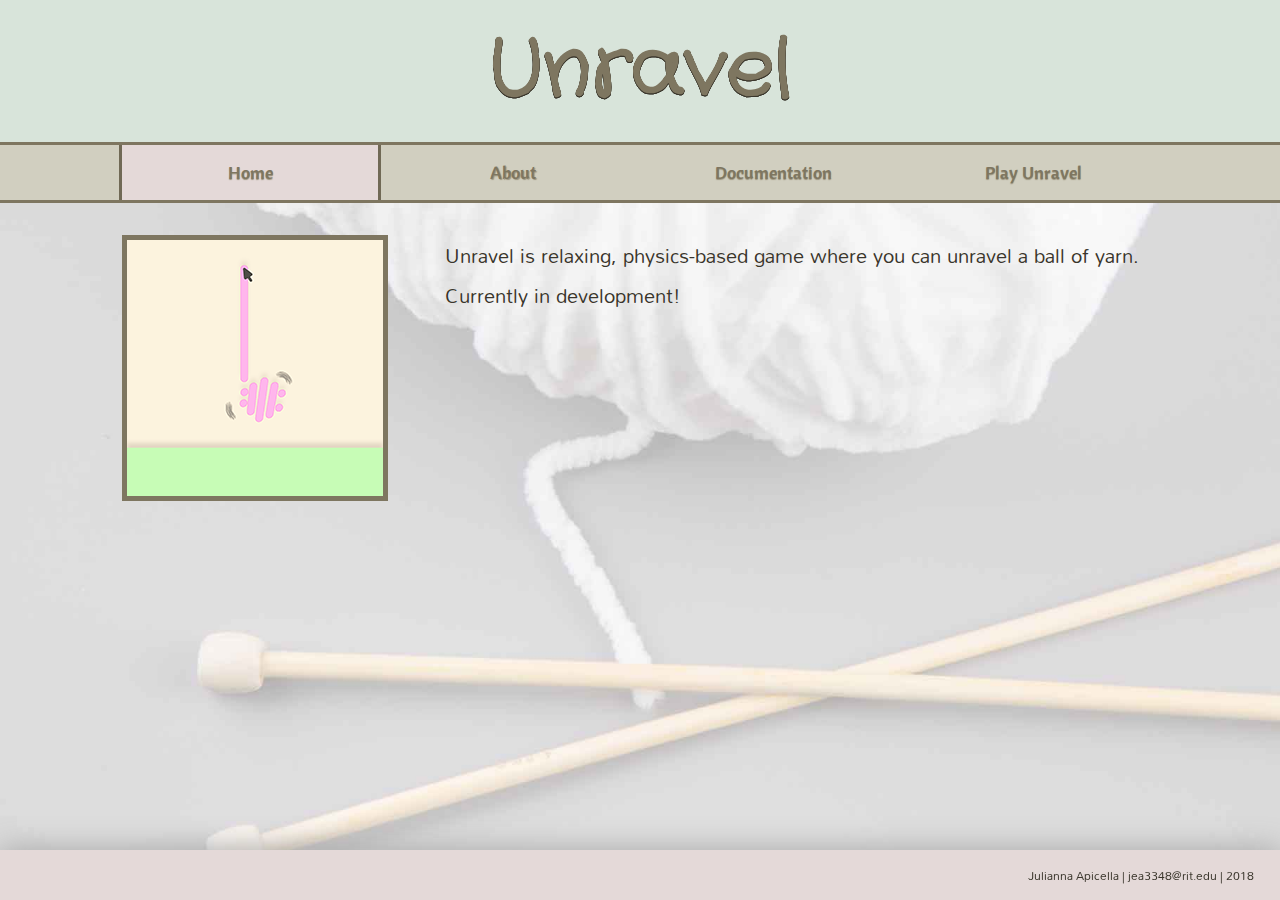
<file: unravel/index.html>
<!doctype html>
<html>
<head>
	<meta charset="utf-8">
	<title>Unravel</title>
	<link rel="stylesheet" type="text/css" href="css/styles.css">
	<link href="https://fonts.googleapis.com/css?family=Cantora+One" rel="stylesheet">
	<link href="https://fonts.googleapis.com/css?family=Mandali" rel="stylesheet">
	<meta name="viewport" content="width=device-width,initial-scale=1.0">
</head>

<!--This is the front page of the website. This page grabs the users's attention and grants a brief overview of the game.-->
	
<body>
	
<header id="main-header"><h1>Unravel</h1></header>

<nav>
	<ul>
		<li id="current"><a href="index.html">Home</a></li>
		<li><a href="proposal.html">About</a></li>
		<li><a href="documentation.html">Documentation</a></li>
		<li><a href="project.html">Play Unravel</a></li>
	</ul>
</nav>
	
<section class="main">
	<img id="main-image" src="media/unravel2small.png" width="256" height="256" alt="Gameplay Screenshot"/> 
	<p>Unravel is relaxing, physics-based game where you can unravel a ball of yarn.</p>
	<p>Currently in development!</p>
</section>
	
<footer>
	<p>Julianna Apicella &vert; jea3348@rit.edu &vert; 2018</p>
</footer>
	
</body>
</html>
</file>
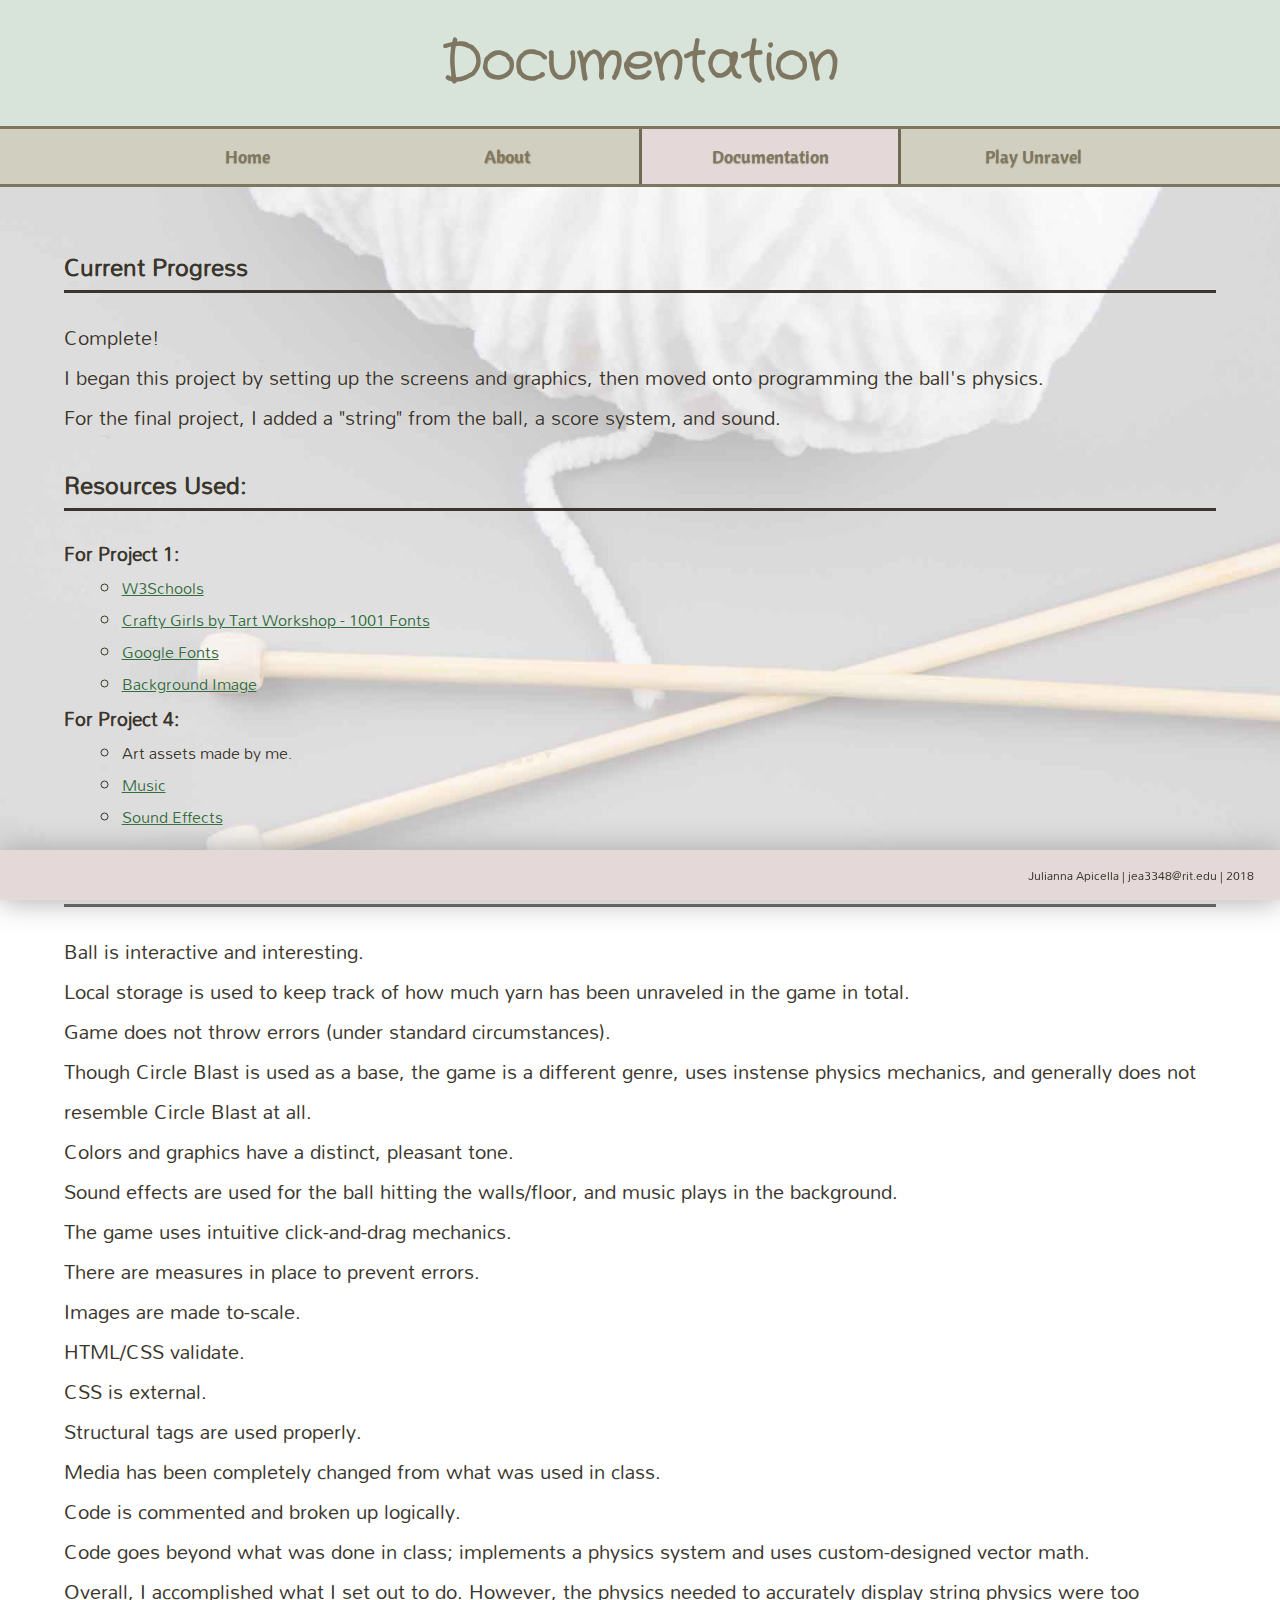
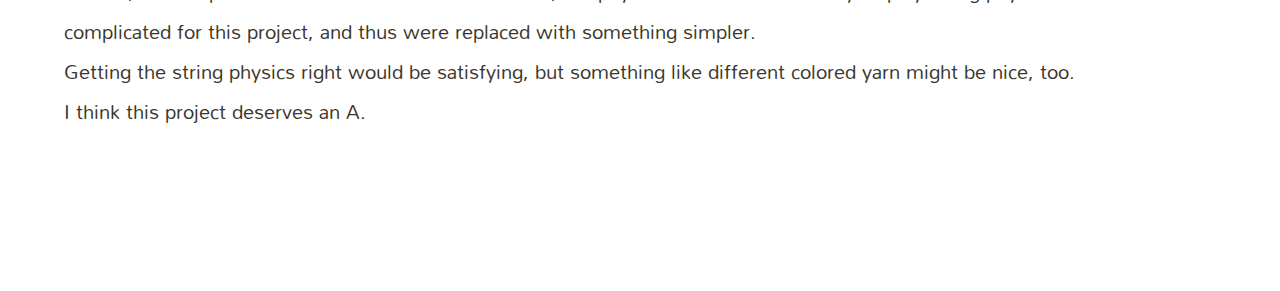
<file: unravel/documentation.html>
<!doctype html>
<html>
<head>
	<meta charset="utf-8">
	<title>Unravel - Documentation</title>
	<link rel="stylesheet" type="text/css" href="css/styles.css">
	<link href="https://fonts.googleapis.com/css?family=Cantora+One" rel="stylesheet">
	<link href="https://fonts.googleapis.com/css?family=Mandali" rel="stylesheet">
	<meta name="viewport" content="width=device-width,initial-scale=1.0">
</head>

<!--This page details my current progress and resources used.-->
	
<body>
	
<header><h1>Documentation</h1></header>
	
<nav>
	<ul>
		<li><a href="index.html">Home</a></li>
		<li><a href="proposal.html">About</a></li>
		<li id="current"><a href="documentation.html">Documentation</a></li>
		<li><a href="project.html">Play Unravel</a></li>
	</ul>
</nav>
	
<section class="documentation">
	<h2>Current Progress</h2>
	<p>Complete!</p>
	<p>I began this project by setting up the screens and graphics, then moved onto programming the ball's physics.</p>
	<p>For the final project, I added a "string" from the ball, a score system, and sound.</p>
	
	<h2>Resources Used:</h2>
	<h3>For Project 1:</h3>
	<ul>
		<li><a href="https://www.w3schools.com">W3Schools</a></li>
		<li><a href="https://www.1001fonts.com/crafty-girls-font.html">Crafty Girls by Tart Workshop - 1001 Fonts</a></li>
		<li><a href="https://fonts.google.com/">Google Fonts</a></li>
		<li><a href="https://www.publicdomainpictures.net/en/view-image.php?image=165350&picture=knitting">Background Image</a></li>
	</ul>
	<h3>For Project 4:</h3>
	<ul>
		<li>Art assets made by me.</li>
		<li><a href="https://www.yourclassical.org/story/2016/02/04/frederic-chopin--nocturne-no-2-in-eflat-major-op-9-no-2">Music</a></li>
		<li><a href="https://freesound.org/people/BristolStories/sounds/46136/">Sound Effects</a></li>
	</ul>
	
	<h2>Requirements Met:</h2>
	<p>Ball is interactive and interesting.</p>
	<p>Local storage is used to keep track of how much yarn has been unraveled in the game in total.</p>
	<p>Game does not throw errors (under standard circumstances).</p>
	<p>Though Circle Blast is used as a base, the game is a different genre, uses instense physics mechanics, and generally does not resemble Circle Blast at all.</p>
	<p>Colors and graphics have a distinct, pleasant tone.</p>
	<p>Sound effects are used for the ball hitting the walls/floor, and music plays in the background.</p>
	<p>The game uses intuitive click-and-drag mechanics.</p>
	<p>There are measures in place to prevent errors.</p>
	<p>Images are made to-scale.</p>
	<p>HTML/CSS validate.</p>
	<p>CSS is external.</p>
	<p>Structural tags are used properly.</p>
	<p>Media has been completely changed from what was used in class.</p>
	<p>Code is commented and broken up logically.</p>
	<p>Code goes beyond what was done in class; implements a physics system and uses custom-designed vector math.</p>
	<p>Overall, I accomplished what I set out to do. However, the physics needed to accurately display string physics were too complicated for this project, and thus were replaced with something simpler.</p>
	<p>Getting the string physics right would be satisfying, but something like different colored yarn might be nice, too.</p>
	<p>I think this project deserves an A.</p>
</section>
	
<footer>
	<p>Julianna Apicella &vert; jea3348@rit.edu &vert; 2018</p>
</footer>
	
</body>

</html>
</file>
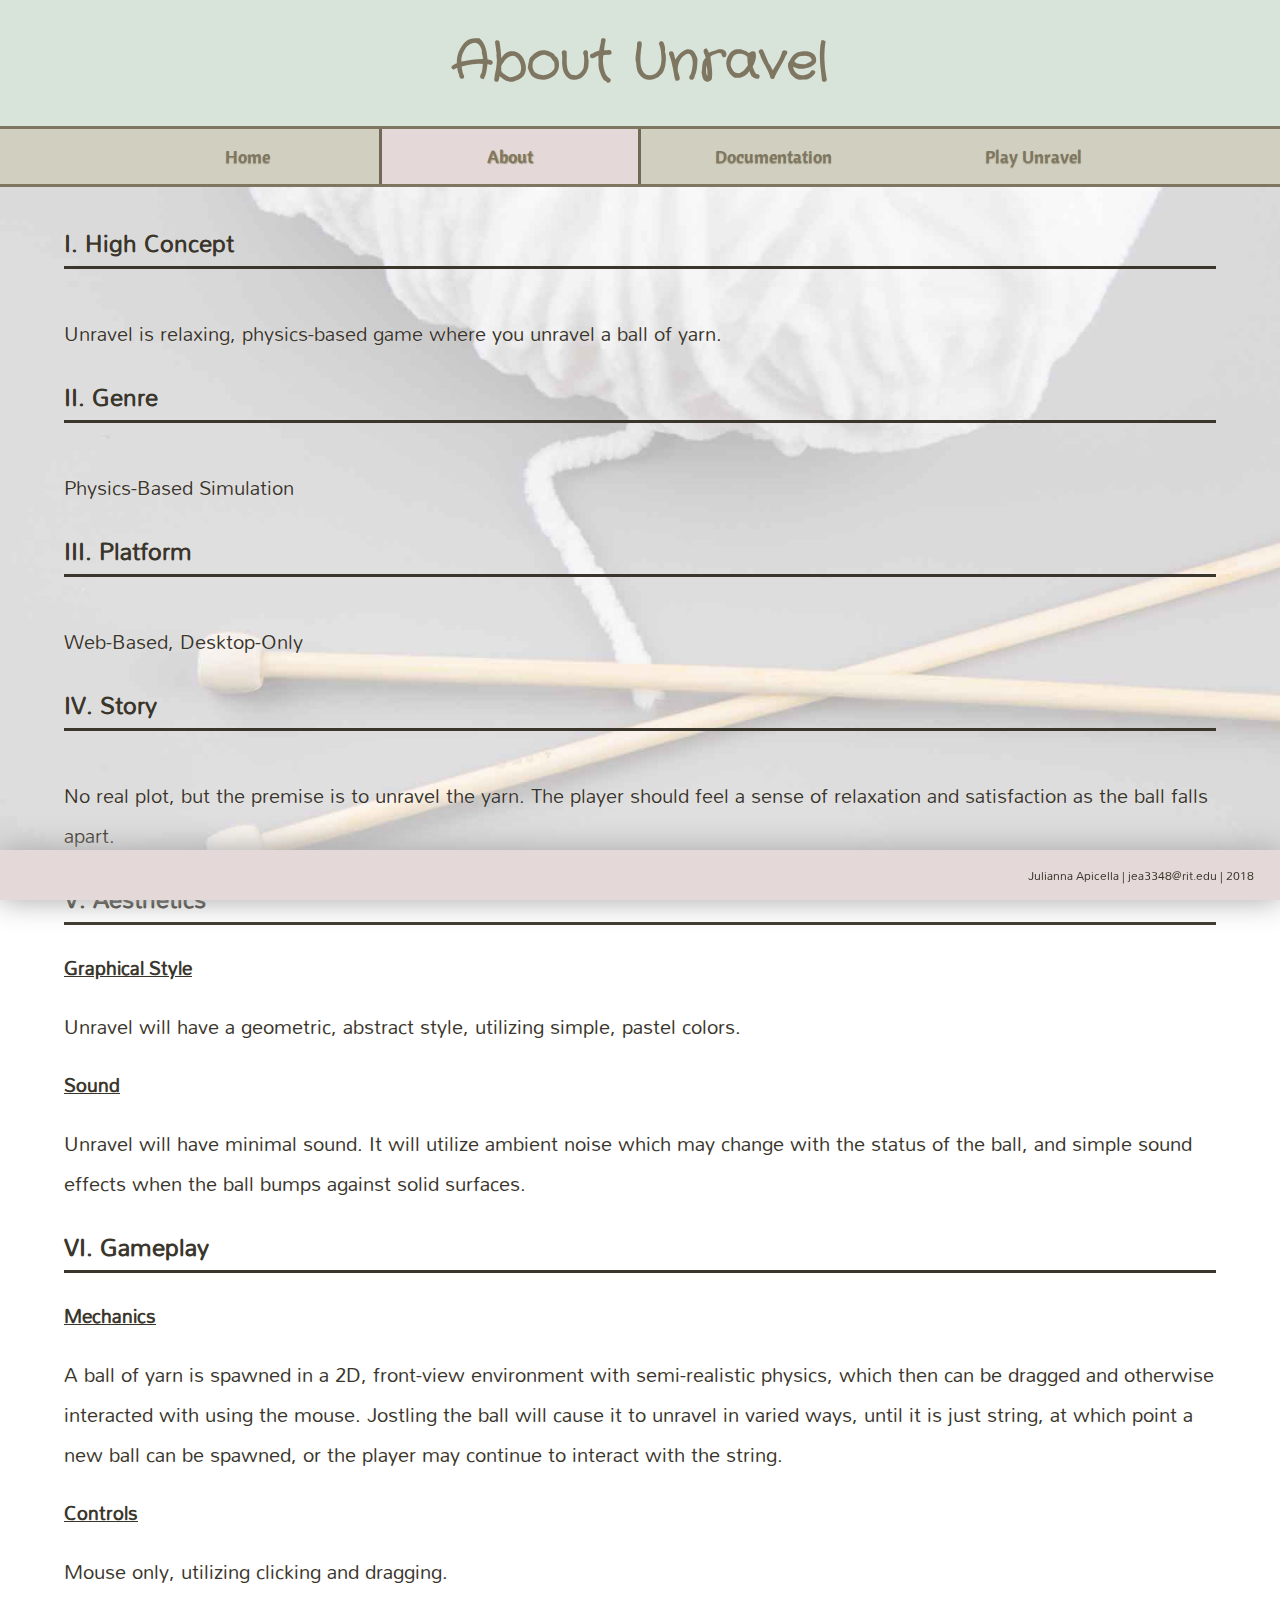
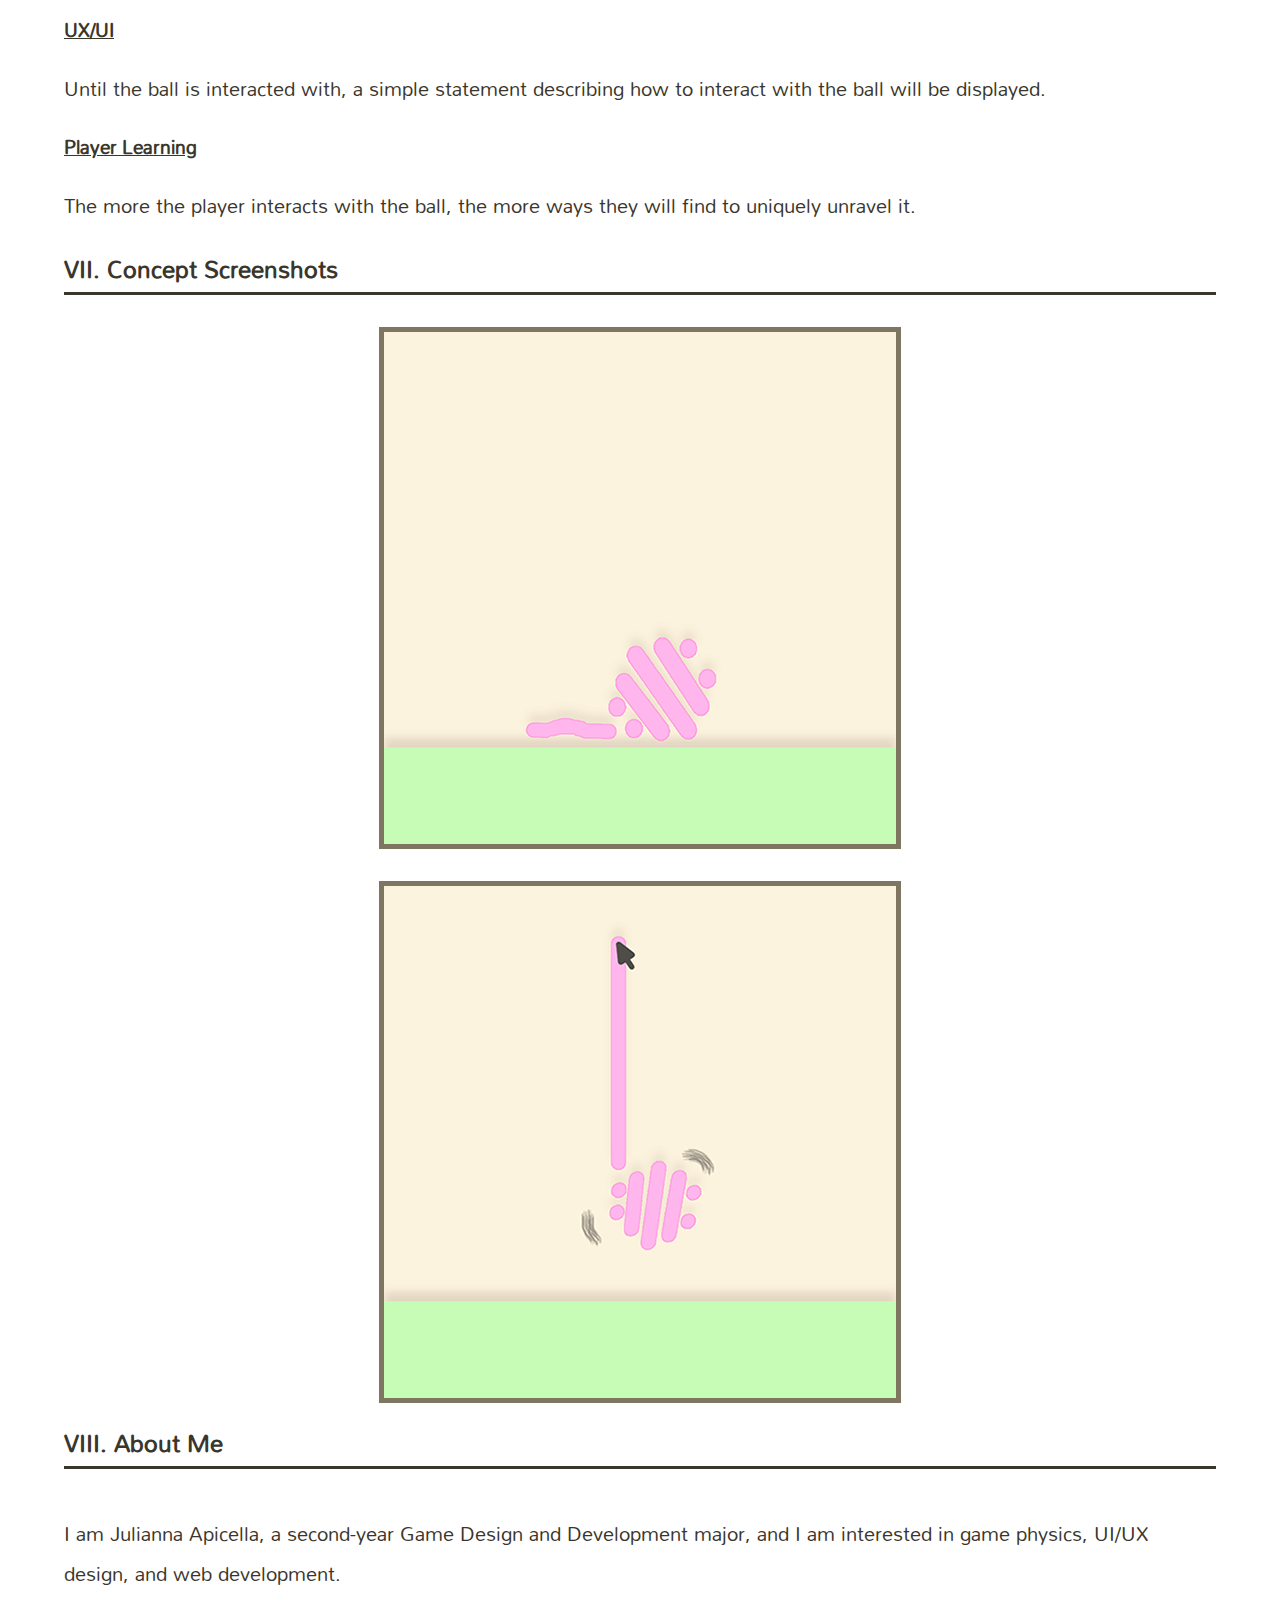
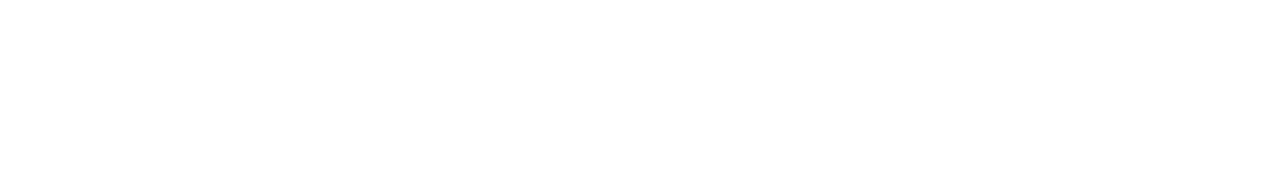
<file: unravel/proposal.html>
<!doctype html>
<html>
<head>
	<meta charset="utf-8">
	<title>Unravel - Proposal</title>
	<link rel="stylesheet" type="text/css" href="css/styles.css">
	<link href="https://fonts.googleapis.com/css?family=Cantora+One" rel="stylesheet">
	<link href="https://fonts.googleapis.com/css?family=Mandali" rel="stylesheet">
	<meta name="viewport" content="width=device-width,initial-scale=1.0">
</head>

<!--This game contains the full game design document, detailing all aspects of the game.-->
	
<body>
	
<header><h1>About Unravel</h1></header>
	
<nav>
	<ul>
		<li><a href="index.html">Home</a></li>
		<li id="current"><a href="proposal.html">About</a></li>
		<li><a href="documentation.html">Documentation</a></li>
		<li><a href="project.html">Play Unravel</a></li>
	</ul>
</nav>
	
<section class="outline">
	<h2>I. High Concept</h2>
	<p>Unravel is relaxing, physics-based game where you unravel a ball of yarn.</p>

	<h2>II. Genre</h2>
	<p>Physics-Based Simulation</p>

	<h2>III. Platform</h2>
	<p>Web-Based, Desktop-Only</p>

	<h2>IV. Story</h2>
	<p>No real plot, but the premise is to unravel the yarn. The player should feel a sense of relaxation and satisfaction as the ball falls apart.</p>

	<h2>V. Aesthetics</h2>
	
	<h3>Graphical Style</h3>
	<p>Unravel will have a geometric, abstract style, utilizing simple, pastel colors.</p>

	<h3>Sound</h3>
	<p>Unravel will have minimal sound. It will utilize ambient noise which may change with the status of the ball, and simple sound effects when the ball bumps against solid surfaces.</p>

	<h2>VI. Gameplay</h2>
	
	<h3>Mechanics</h3>
	<p>A ball of yarn is spawned in a 2D, front-view environment with semi-realistic physics, which then can be dragged and otherwise interacted with using the mouse. Jostling the ball will cause it to unravel in varied ways, until it is just string, at which point a new ball can be spawned, or the player may continue to interact with the string.</p>

	<h3>Controls</h3>
	<p>Mouse only, utilizing clicking and dragging.</p>

	<h3>UX/UI</h3>
	<p>Until the ball is interacted with, a simple statement describing how to interact with the ball will be displayed.</p>

	<h3>Player Learning</h3>
	<p>The more the player interacts with the ball, the more ways they will find to uniquely unravel it.</p>

	<h2>VII. Concept Screenshots</h2>
	<img src="media/unravel1med.png" width="512" height="512" alt="Unravel Screenshot 1"/>
	<img src="media/unravel2med.png" width="512" height="512" alt="Unravel Screenshot 2"/>
	
	<h2>VIII. About Me</h2>
	<p>I am Julianna Apicella, a second-year Game Design and Development major, and I am interested in game physics, UI/UX design, and web development.</p>
	</section>
	
<footer>
	<p>Julianna Apicella &vert; jea3348@rit.edu &vert; 2018</p>
</footer>
	
</body>
</html>
</file>
<file: unravel/css/styles.css>
/*embed font and zero out margins*/
@font-face 
{
	font-family: "Crafty Girls";
	src: url("../media/CraftyGirls.ttf");
}
* 
{
	margin: 0px;
	padding: 0px;
	border: 0px;
}
/*heading styles*/
#main-header 
{
	padding: 1%;
	font-size: 40px;
	text-shadow:
		0.9px 0.9px 0 #3A362C,  
		0.9px 0.9px 0 #3A362C,
		0.9px 0.9px 0 #3A362C,
		0.9px 0.9px 0 #3A362C;
}
header
{
	padding: 2%;
	text-align: center;
	color: #7E7660;
	background-color: #d8e4da;
	font-family: "Crafty Girls", sans-serif;
	font-size: 26px;
}
/*navigation styles*/
nav ul
{
	text-align: center;
	background-color: #d1cfc0;
	border-top: medium solid #7E7660;
	border-bottom: medium solid #7E7660;
}
nav li
{
	padding: 1em 5% 1em 5%;
	display: inline-block;
	width: 10%;
}
nav a 
{
	font-family: 'Cantora One', Cambria, "sans-serif";
	font-size: 18px;
	text-shadow: 0.5px 0.5px 1px #9c947d;
	text-decoration: none;
}
nav a:link 
{
	color: #7E7660;
}
nav a:visited
{
	color: #7E7660;
}
nav a:hover
{
	color: ghostwhite;
	transition: 0.1s;
}
nav a:active
{
	color: #7E7660;
}
#current 
{
	border-left: medium solid #706955;
	border-right: medium solid #706955;
	color: #7E7660;
	background-color: #e4d9d8;
	text-shadow: none;
}
/*body styles*/
body 
{
	background-image: url(../media/yarn-background.jpg);
	background-size: cover;
	background-repeat: no-repeat;
	background-attachment: fixed;
}
section 
{
	min-height: 100%;
	padding: 2em 5% 10em 5%;
	color: #3A362C;
	font-family: 'Mandali', sans-serif;
	text-shadow: 0px 0px 1px white;
}
section p 
{
	font-size: 20px;
}
#main-image 
{
	float: left;
	margin: 0% 5% 0% 5%;
	border: thick solid #7E7660;
}
.outline h2 
{
	color: #3A362C;
	border-bottom: medium solid #3A362C;
	margin-bottom: 1em;
}
.outline h3 
{
	color: #3A362C;
	text-decoration: underline;
}
.outline p 
{
	padding-bottom: 1em;
	padding-top: 1em;
}
.outline img 
{
	display: block;
    margin: 2em auto 1em auto;
	border: thick solid #7E7660;
}
.documentation h2 
{
	color: #3A362C;
	border-bottom: medium solid #3A362C;
	margin: 1em 0 1em 0;
}
.documentation ul 
{
	padding-left: 5%;
	list-style: circle;
}
.documentation a:link 
{
	color: #366C3F;
}
.documentation a:visited
{
	color: #7E7660;
}
.documentation a:hover
{
	color: #3A362C;
}
.documentation a:active
{
	color: black;
}
/*footer styles*/
footer 
{
	position: fixed;
	bottom: 0;
	left: 0;
	right: 0;
	text-align: right;
	padding: 1% 2% 1% 0%;
	margin-top: 5%;
	background-color: #e4d9d8;
	box-shadow: 0px 0px 30px 1px darkgrey;
}
footer p 
{
	color: #3A362C;
	font-family: 'Mandali', sans-serif;
	font-size: 12px;
}
/*style game*/
#project 
{
	text-align: center;
}
#project canvas
{
	margin: 0 auto 0 auto;
	border: thick solid #7E7660;
}
/*mobile design - screen shifts style at 950px beause the ranges between certain size values cause unusual glitches*/
@media only screen and (max-width: 950px) 
{
	/*header styles*/
	header 
	{
		border-bottom: medium solid #7E7660;
		font-size: 20px;
	}
	/*navigation styles*/
	nav 
	{
		background-color: #d1cfc0;
	}
    nav ul
	{
		display: initial;
	}
	nav li 
	{
		display: block;
		width: auto;
		border-bottom: medium solid #7E7660;
	}
	#current 
	{
		padding: 1em;
		border-top: none;
		border-right: none;
		border-left: none;
		background-color: #e4d9d8;
		text-shadow: none;
	}
	/*body styles*/
	body 
	{
		background-image: none;
		background-color: lightgrey;
	}
	#main-image 
	{
		float: none;
		display: block;
		margin: auto auto 1em auto;
	}
	.outline img 
	{
		max-width: 100%;
		height: auto;
	}
}
</file>
